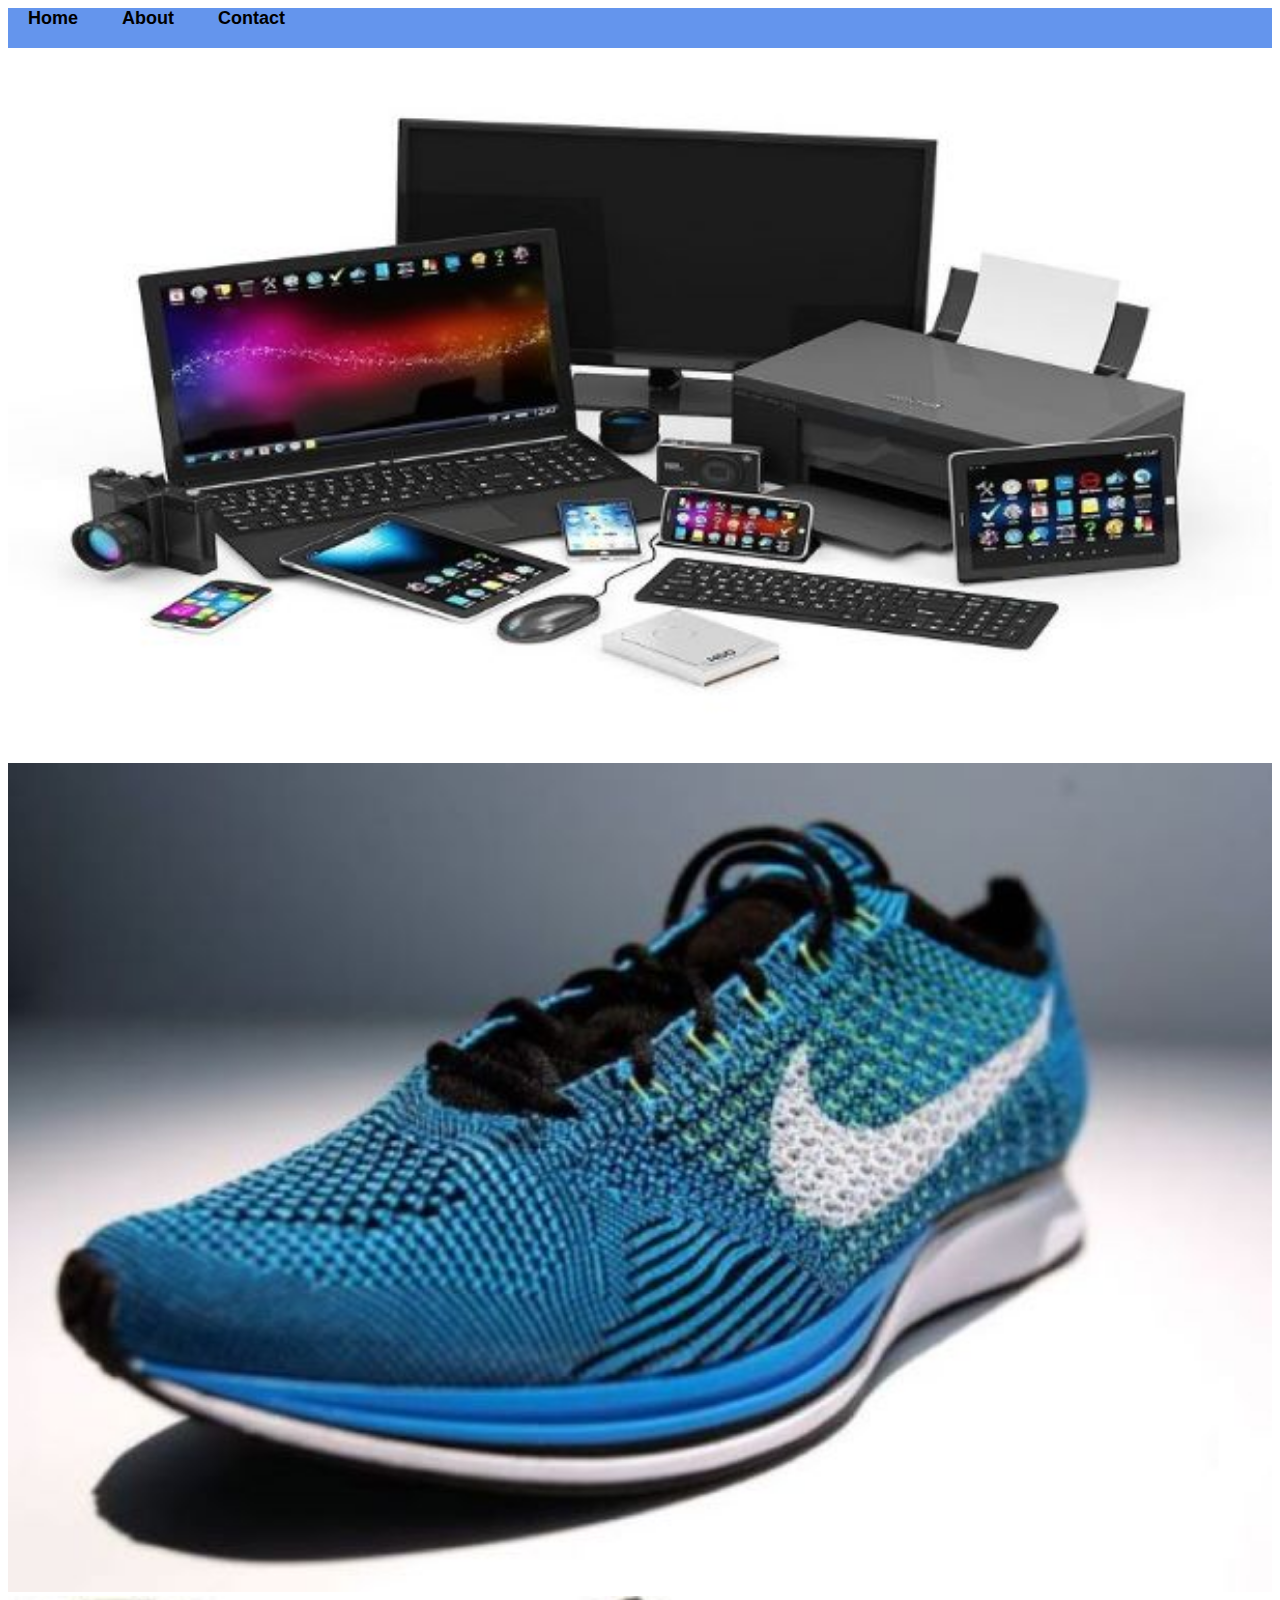
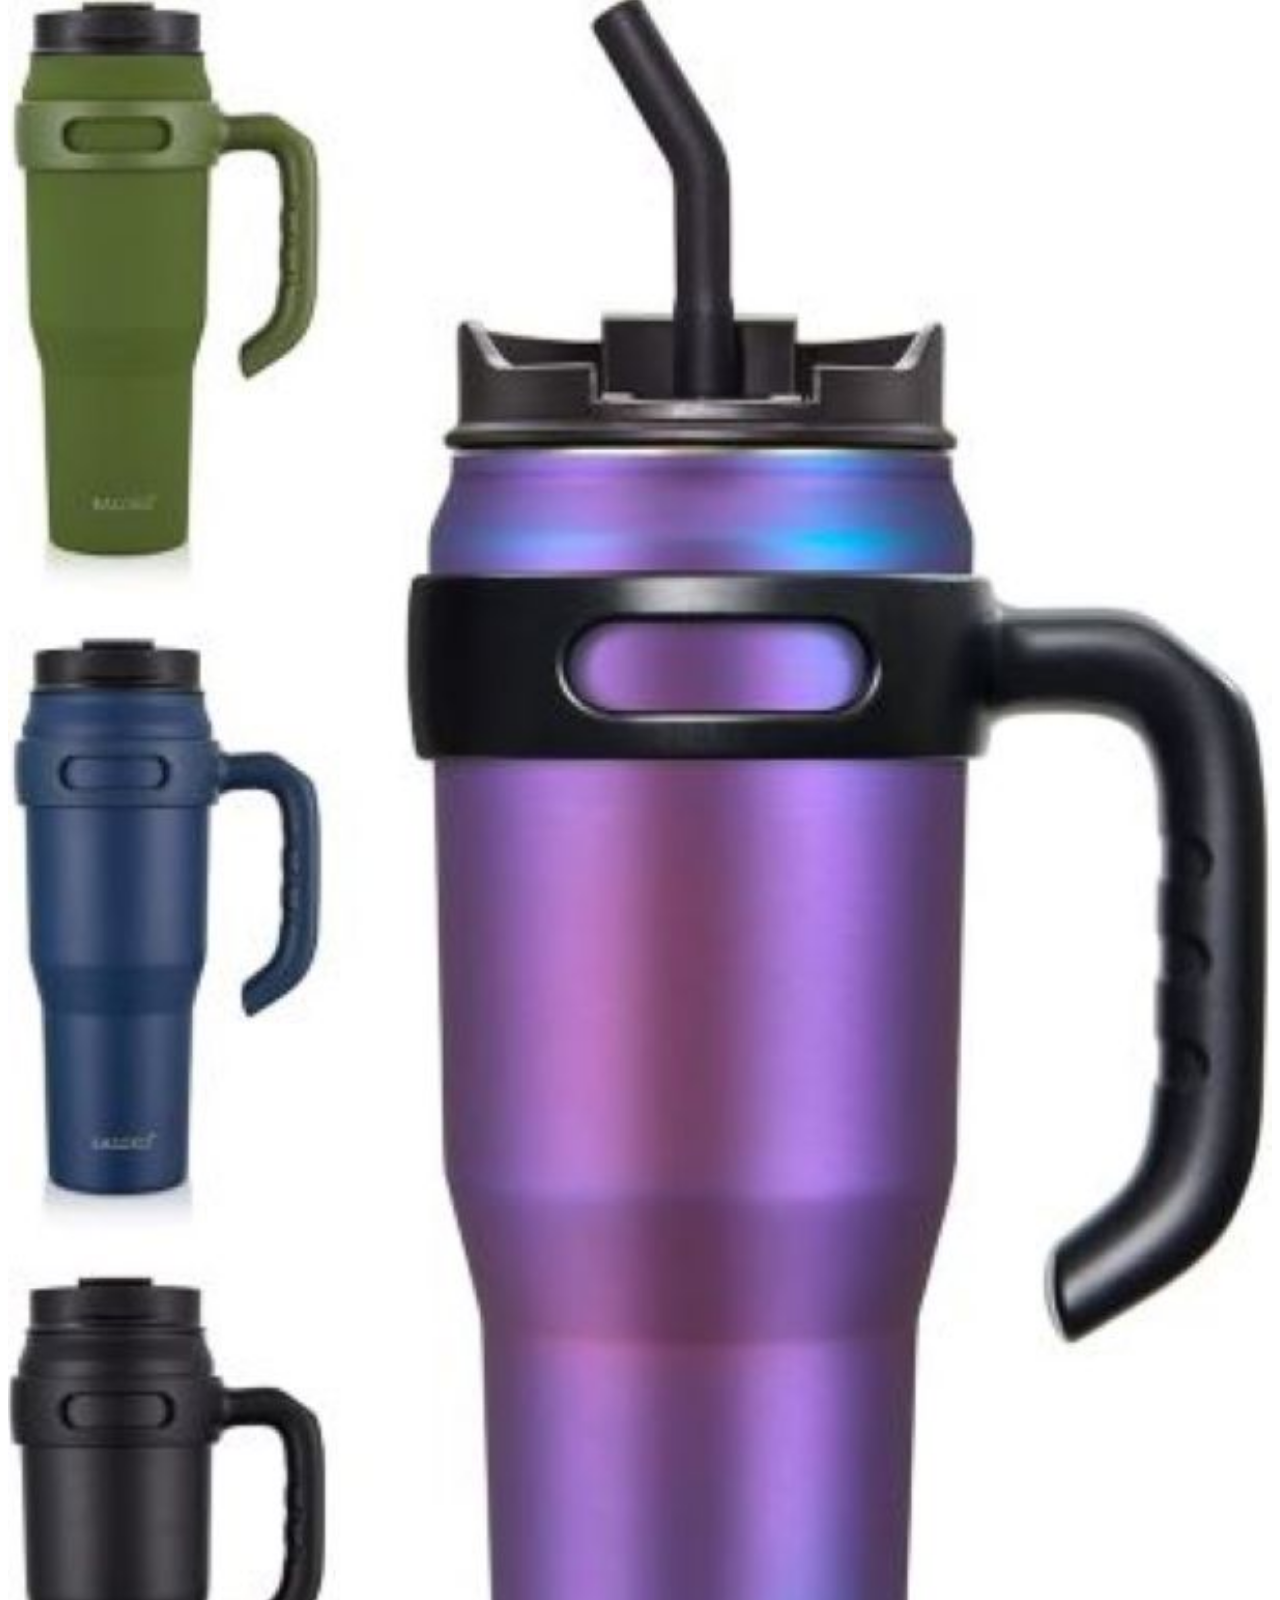
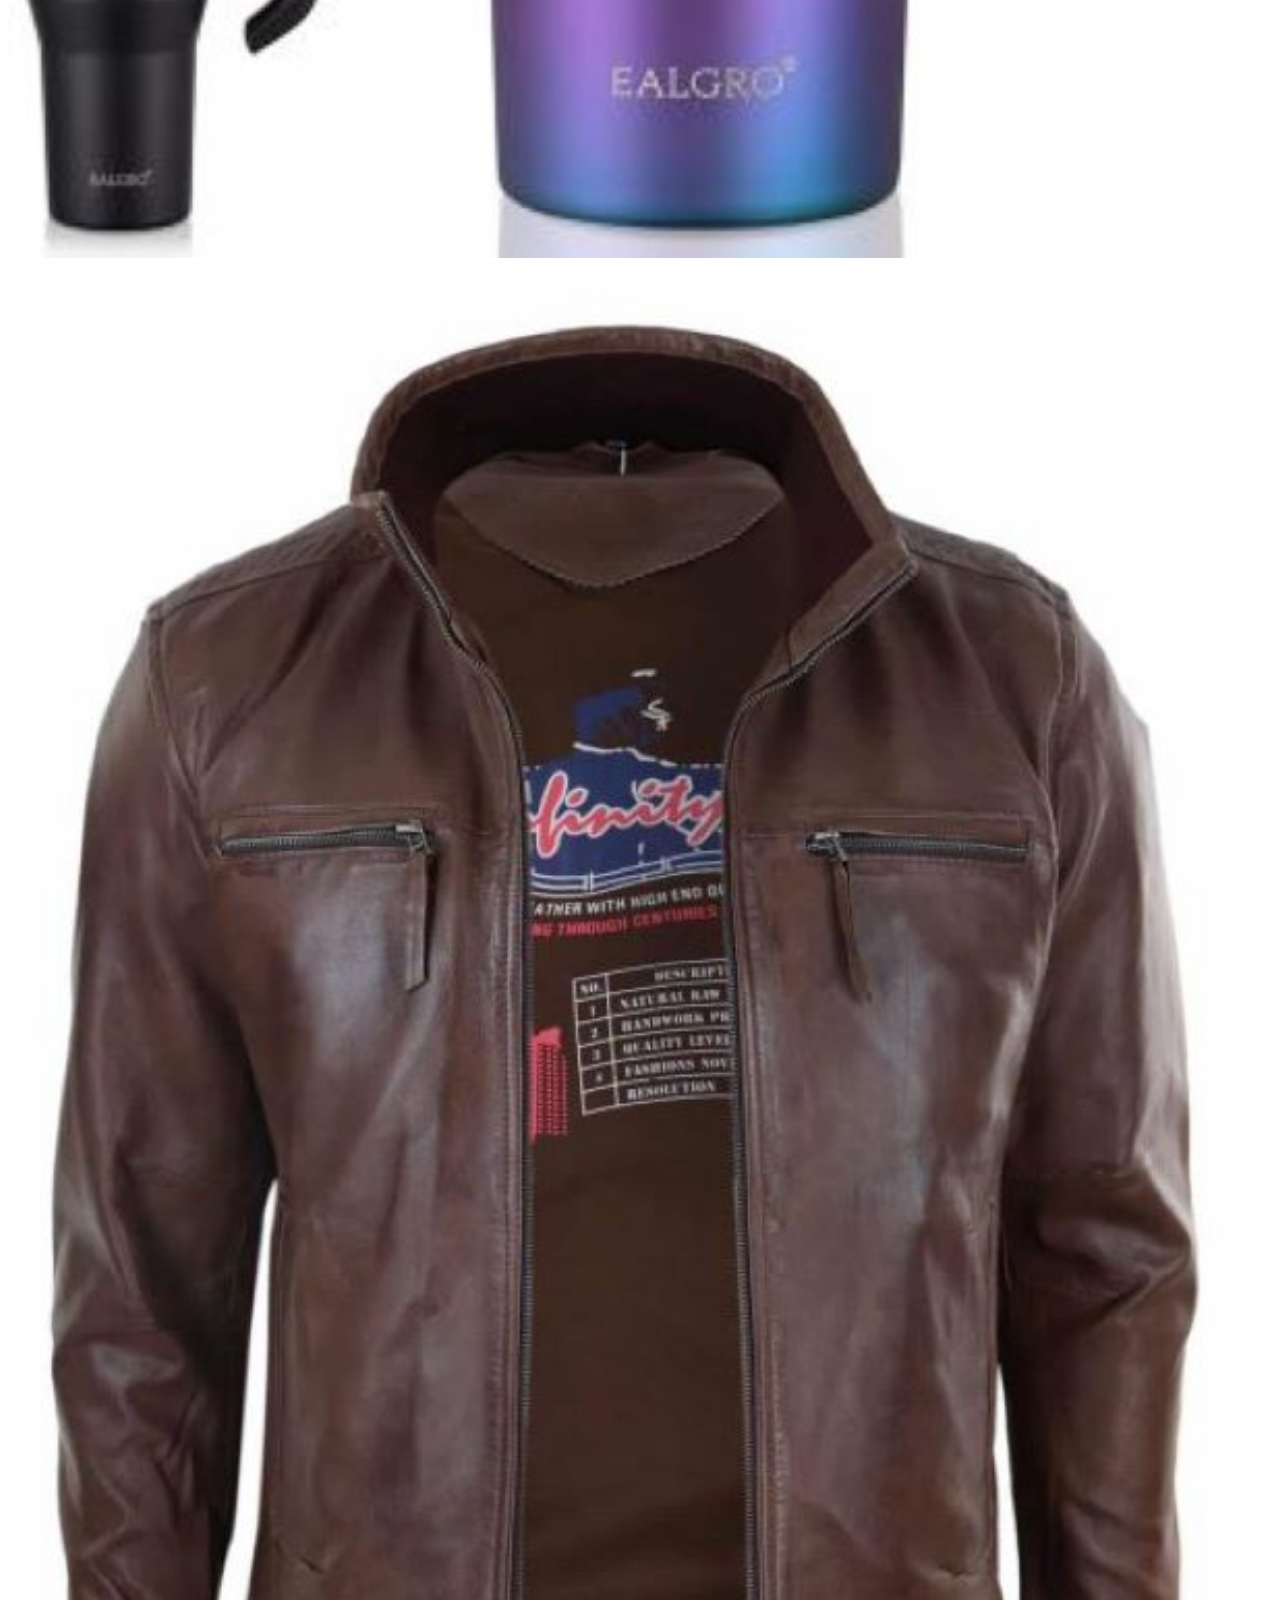
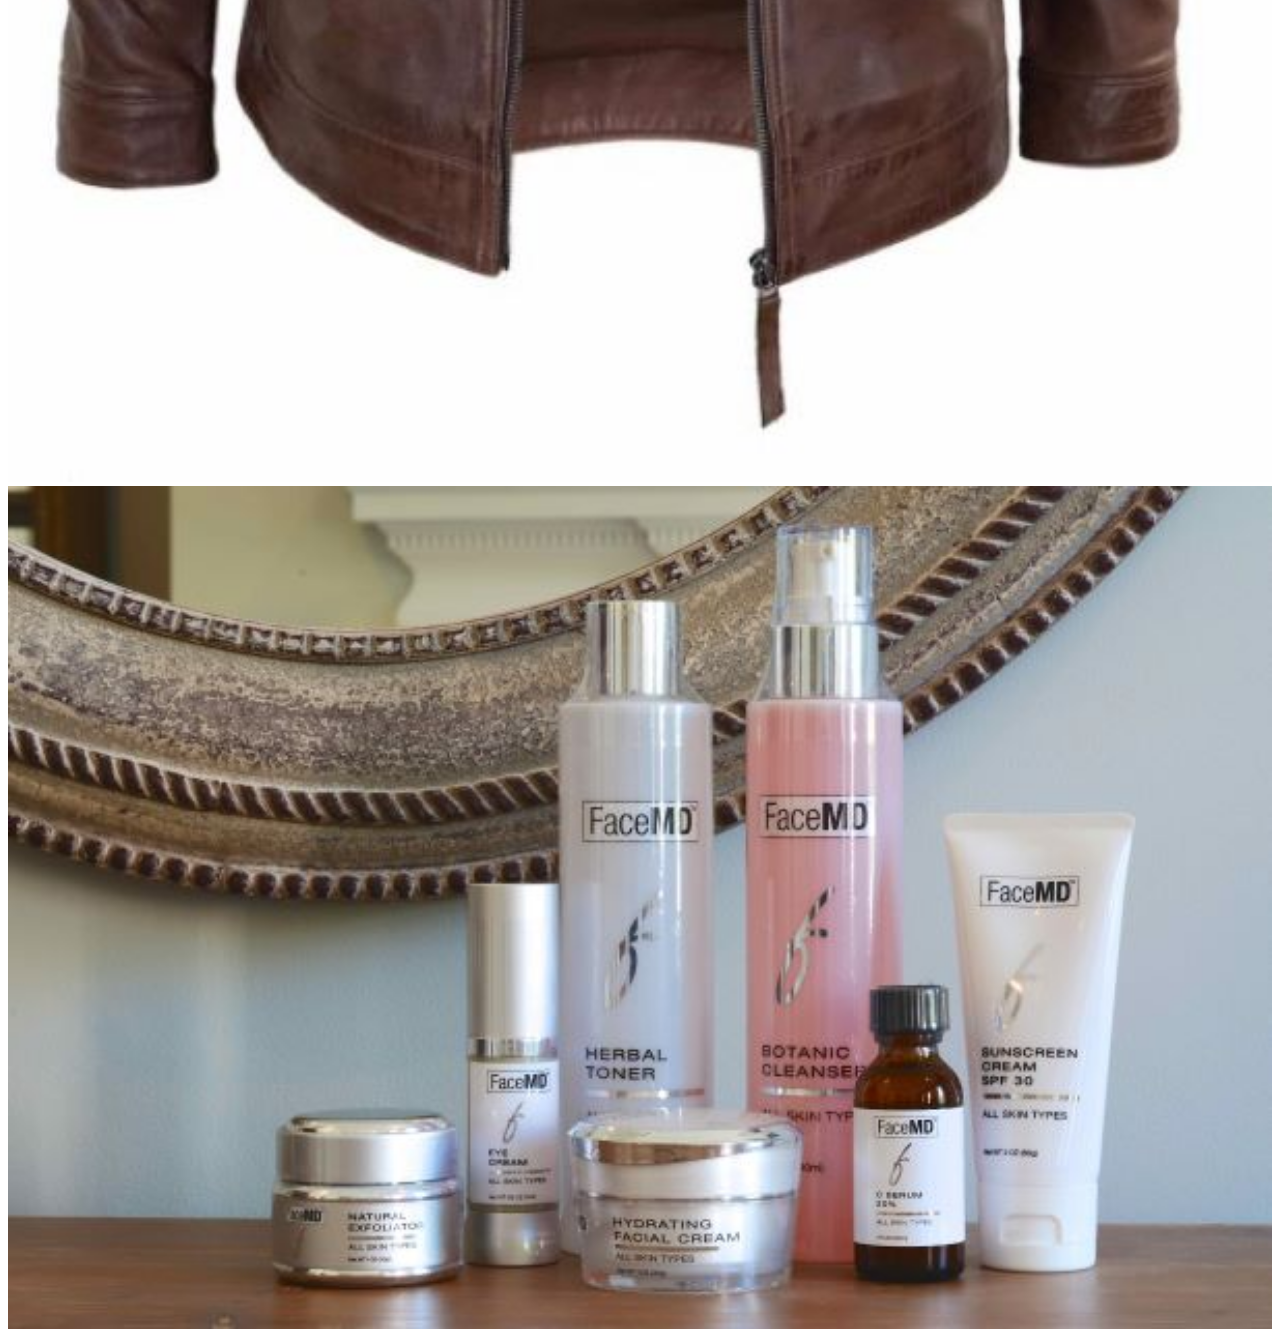
<file: index.html>
<!DOCTYPE html>
<html>
      <head>
            <link rel="stylesheet" href="style.css">
      </head>
      <body>
        <div id="menu">
            <a href="#">Home</a>
            <a href="about.html">About</a>
            <a href="contact.html">Contact</a>
        </div>
           <div class="gallery">
               <a href="electronics-1.html"><img src="images/electronics_01.jpg"/></a>
               <a href="footware-1.html"><img src="images/footware_01.jpg"/></a>
               <a href="insulated drinkware-1.html"><img src="images/insulated drinkware_01.jpg"/></a>
               <a href="jacket-1.html"><img src="images/jacket_01.jpg"/></a>
               <a href="skincare-1.html"><img src="images/skincare.jpg"/></a>
               </div>
            </body>
            </html>
</file>
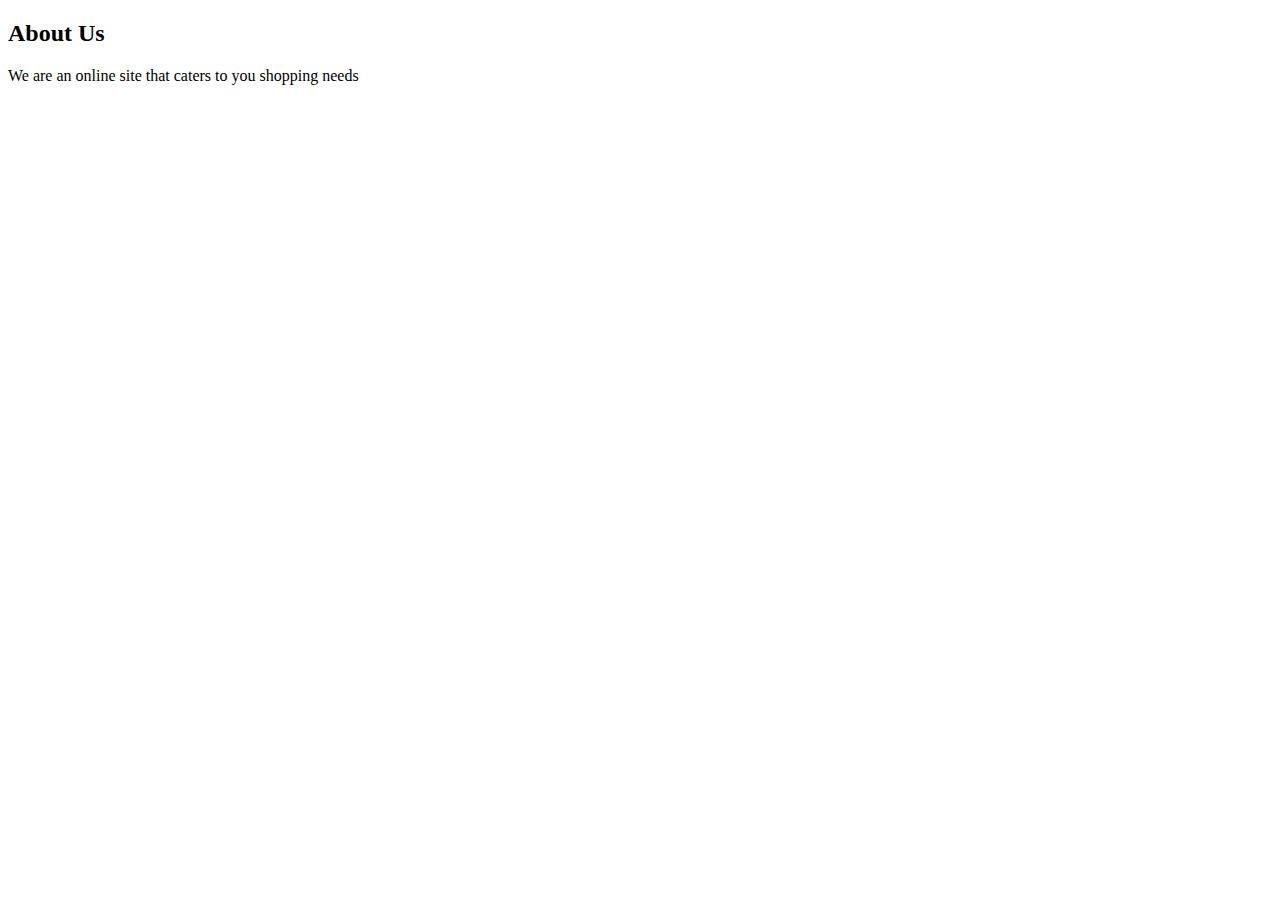
<file: about.html>
<!DOCTYPE html>
<html>
      <head>
            <link rel="stylesheet" href="style.css">
      </head>
      <body>
        <h2>About Us</h2>
           <p>We are an online site that caters to you shopping needs</p>
      </body>
</html>
</file>
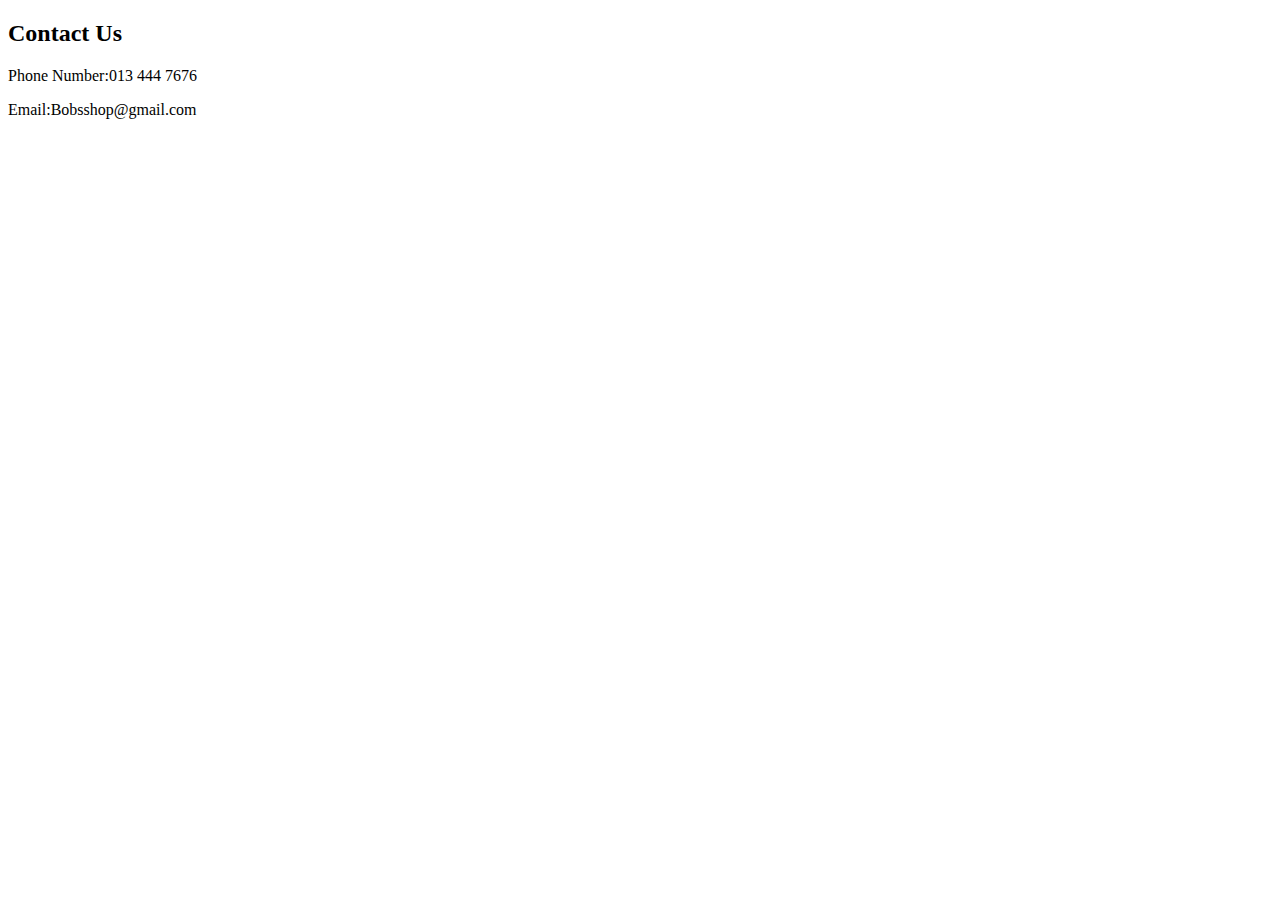
<file: contact.html>
<!DOCTYPE html>
<html>
      <head>
            <link rel="stylesheet" href="style.css">
      </head>
      <body>
        <h2>Contact Us</h2>
           <p>Phone Number:013 444 7676</p>
           <p>Email:Bobsshop@gmail.com</p>
      </body>
</html>
</file>
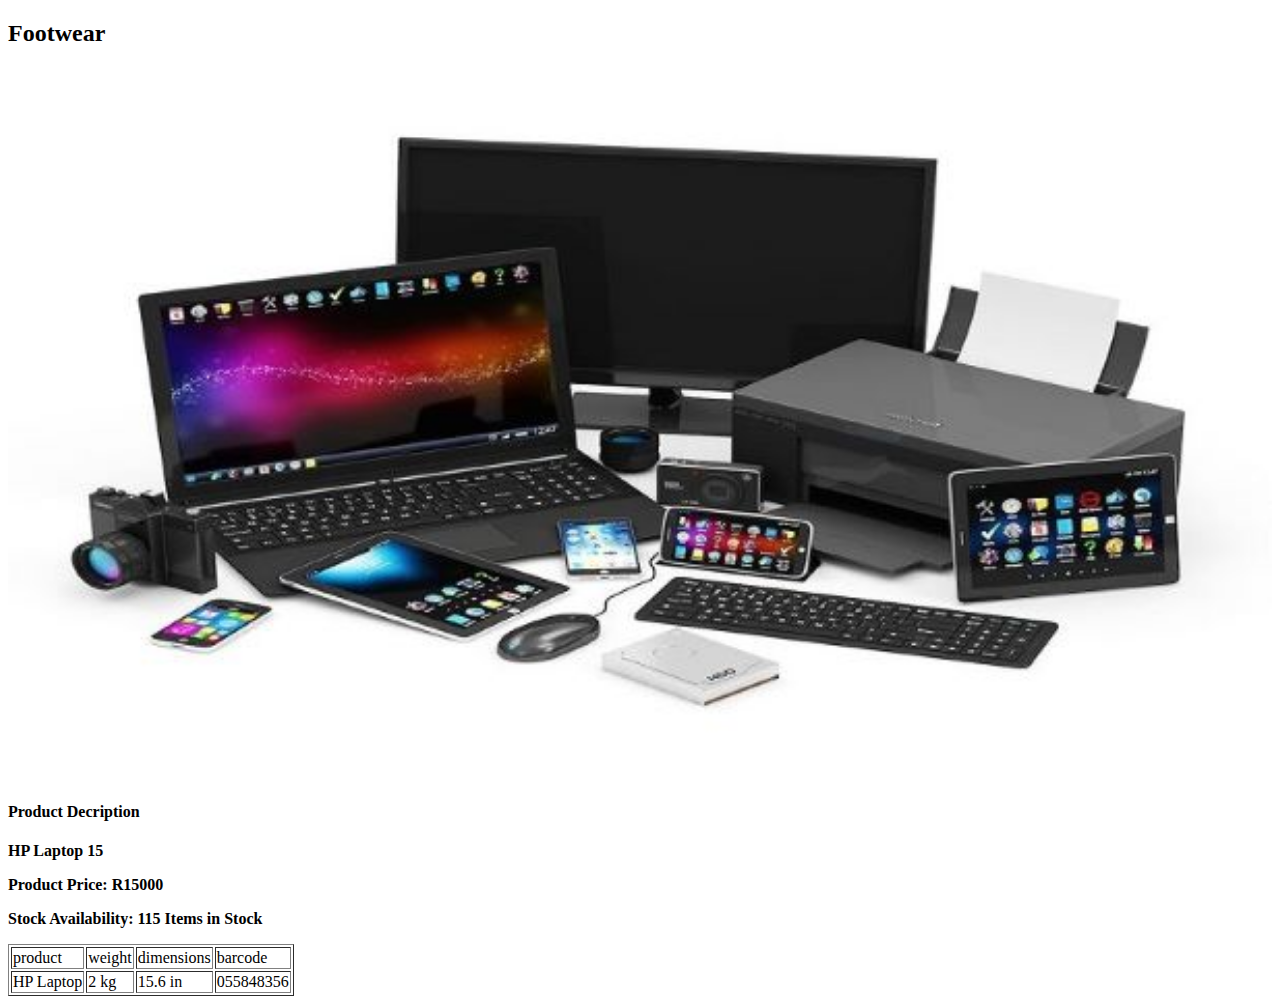
<file: electronics-1.html>
<!DOCTYPE html>
<html>
      <head>
            <link rel="stylesheet" href="style.css">
      </head>
      <body>
        <h2>Footwear</h2>
           <div class="gallery">
                <img src="images/electronics_01.jpg"/>
           </div>
           <h4><b>Product Decription</b></h4>
           <p><b>HP Laptop 15</b></p>
           <p><b>Product Price: R15000</b> </p>
           <p><b>Stock Availability: 115 Items in Stock</b></p>

           <table border="1">
            <tr>
                <td>product</td>
                <td>weight</td>
                <td>dimensions</td>
                <td>barcode</td>
             </tr>
             
             <tr>
                 <td>HP Laptop</td>
                 <td>2 kg</td>
                 <td>15.6 in</td>
                 <td>055848356</td>
            </tr>
       </table>
      </body>
</html>
</file>
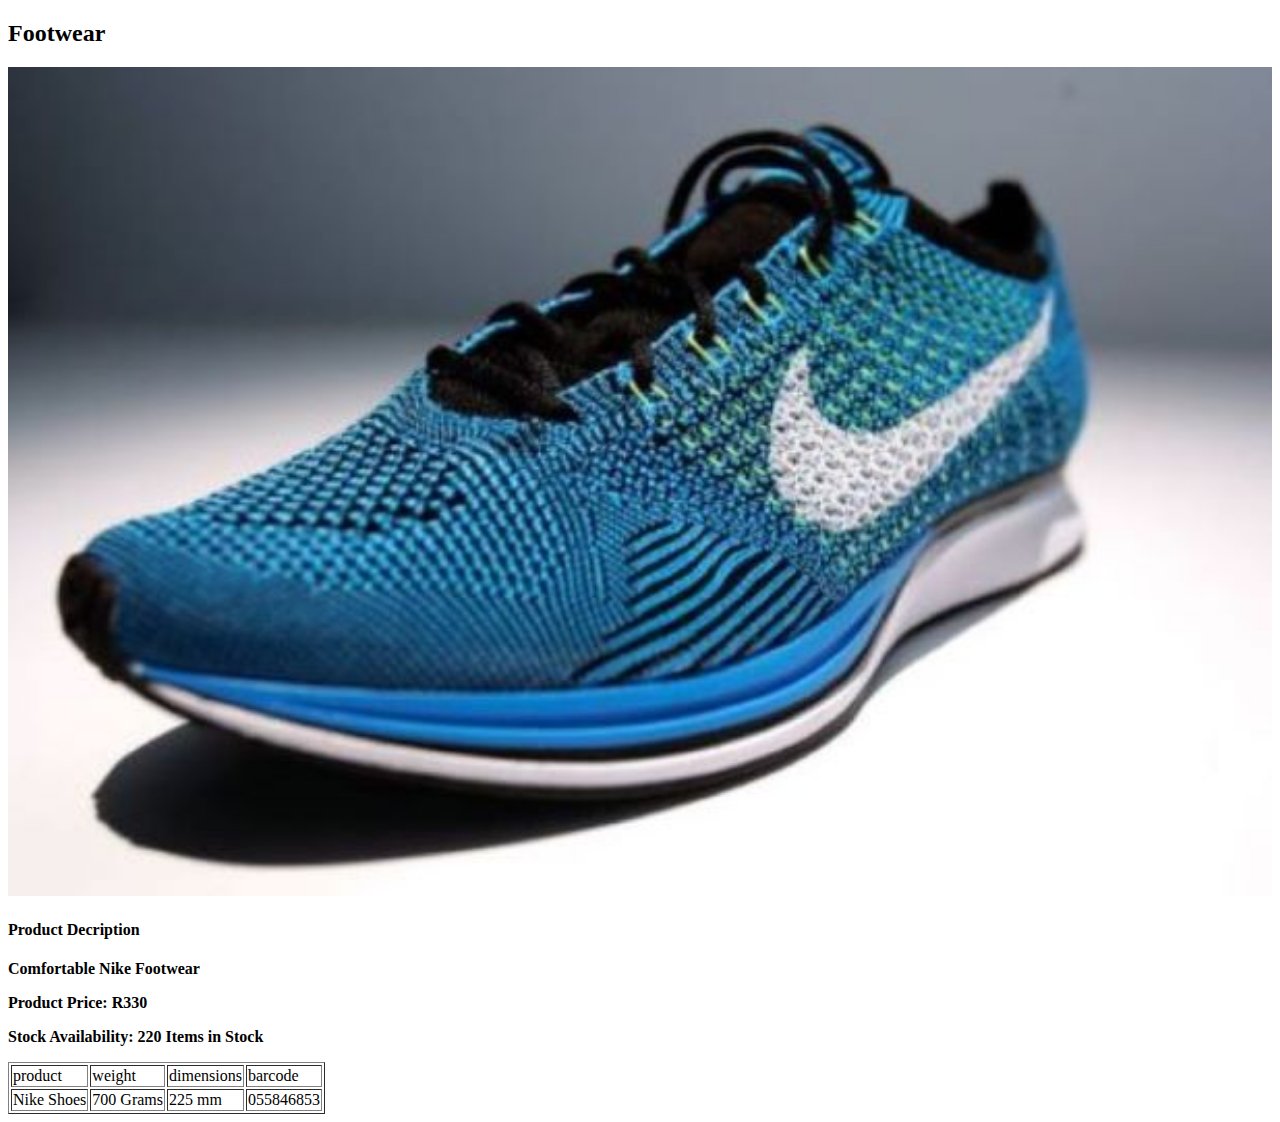
<file: footware-1.html>
<!DOCTYPE html>
<html>
      <head>
            <link rel="stylesheet" href="style.css">
      </head>
      <body>
        <h2>Footwear</h2>
           <div class="gallery">
                <img src="images/footware_01.jpg"/>
           </div>
           <h4><b>Product Decription</b></h4>
           <p><b>Comfortable Nike Footwear</b></p>
           <p><b>Product Price: R330</b> </p>
           <p><b>Stock Availability: 220 Items in Stock</b></p>

           <table border="1">
            <tr>
                <td>product</td>
                <td>weight</td>
                <td>dimensions</td>
                <td>barcode</td>
             </tr>
             
             <tr>
                 <td>Nike Shoes</td>
                 <td>700 Grams</td>
                 <td>225 mm</td>
                 <td>055846853</td>
            </tr>
       </table>
      </body>
</html>
</file>
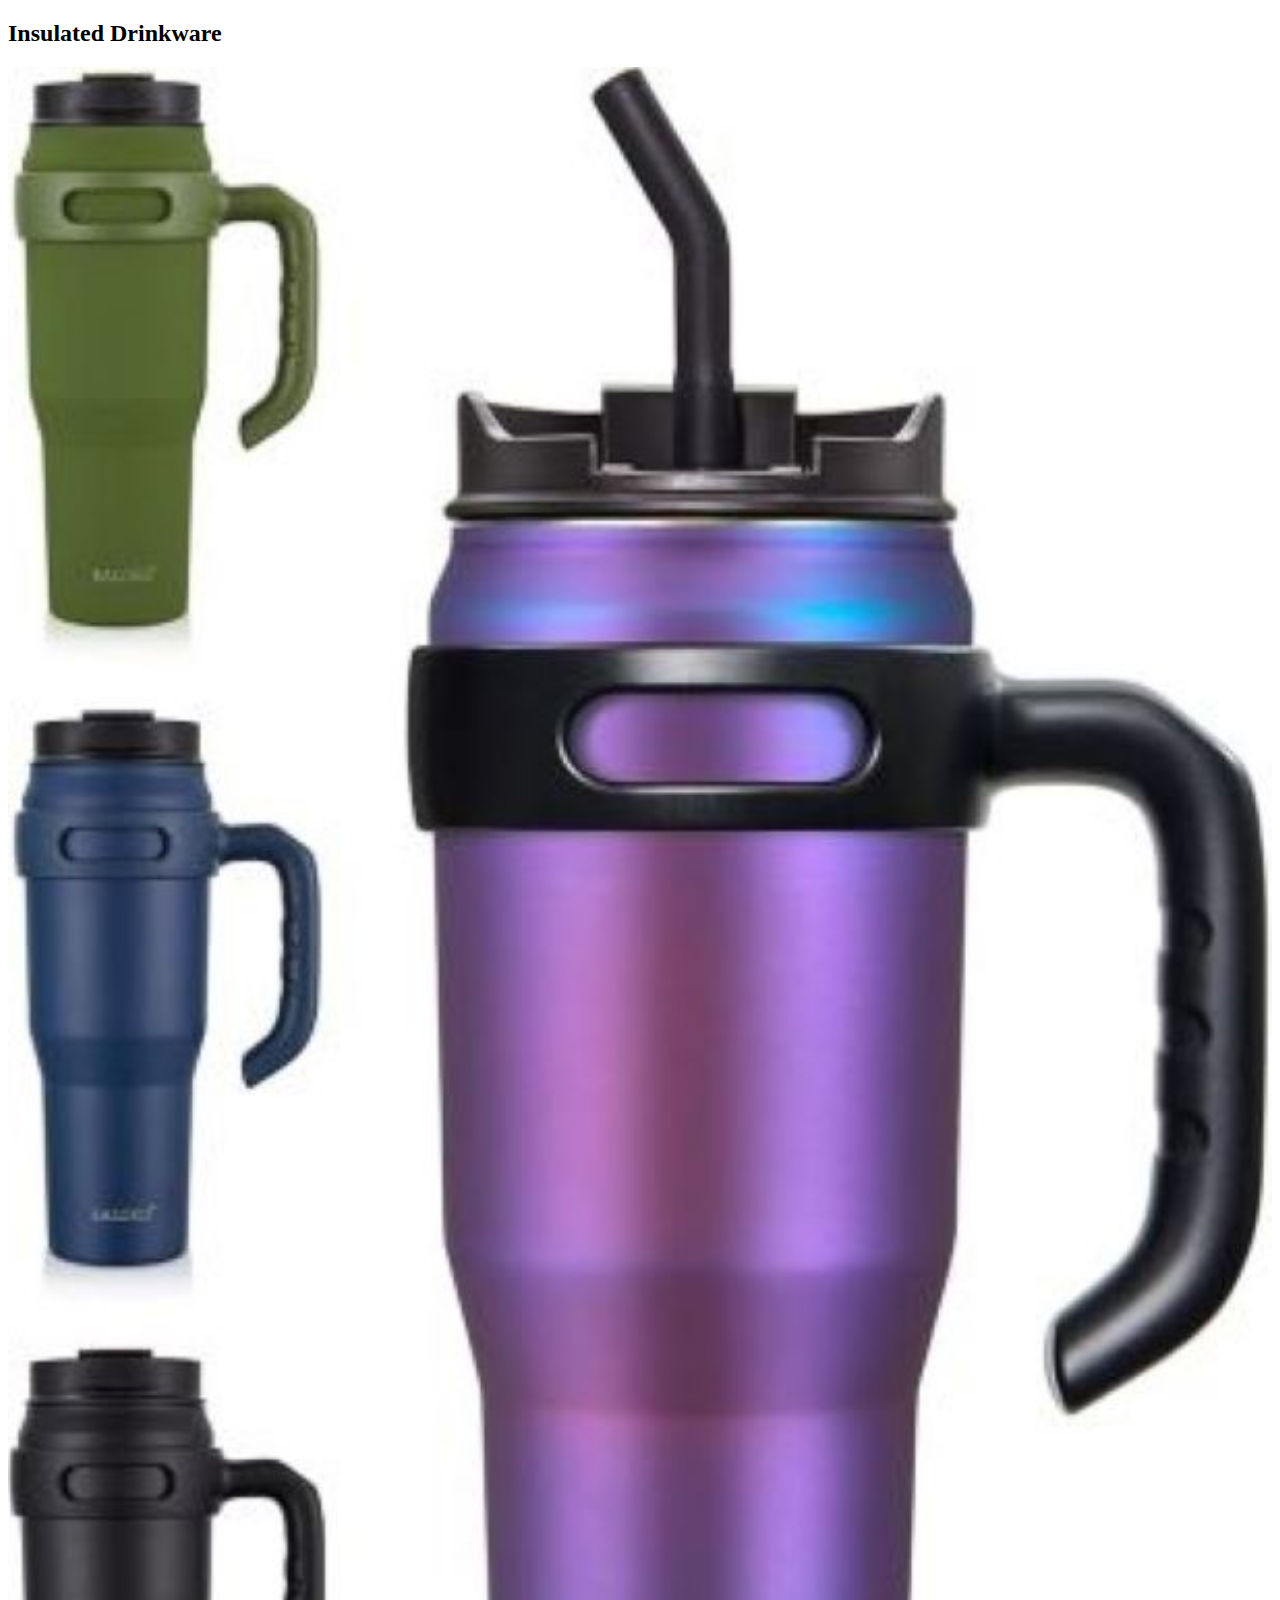
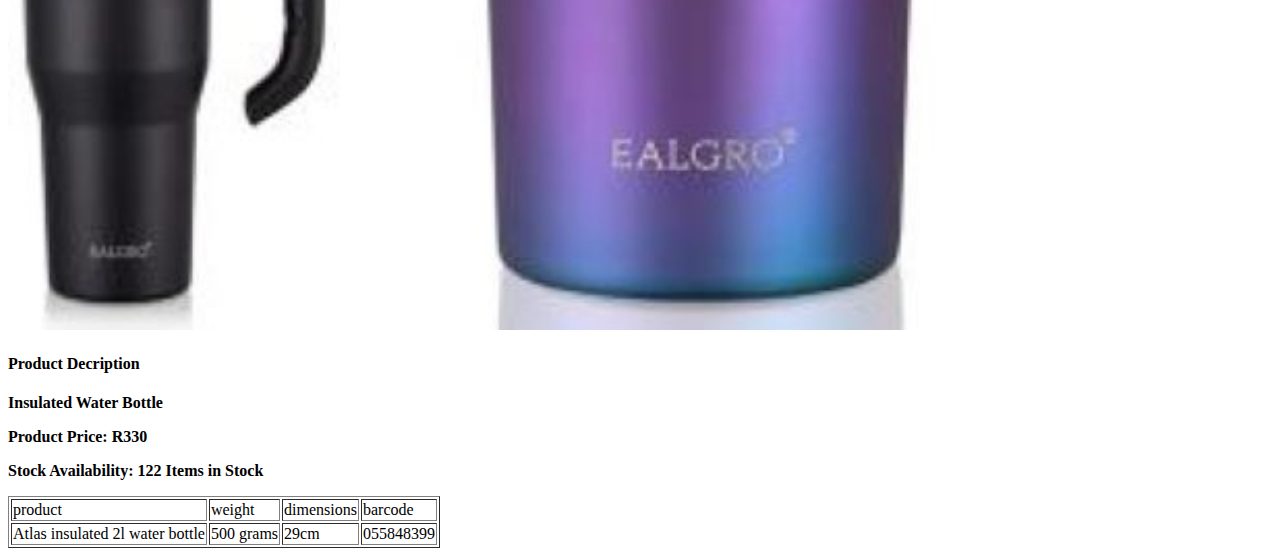
<file: insulated drinkware-1.html>
<!DOCTYPE html>
<html>
      <head>
            <link rel="stylesheet" href="style.css">
      </head>
      <body>
        <h2>Insulated Drinkware</h2>
           <div class="gallery">
                <img src="images/insulated drinkware_01.jpg"/>
           </div>
           <h4><b>Product Decription</b></h4>
           <p><b>Insulated Water Bottle</b></p>
           <p><b>Product Price: R330</b> </p>
           <p><b>Stock Availability: 122 Items in Stock</b></p>

           <table border="1">
            <tr>
                <td>product</td>
                <td>weight</td>
                <td>dimensions</td>
                <td>barcode</td>
             </tr>
             
             <tr>
                 <td>Atlas insulated 2l water bottle</td>
                 <td>500 grams</td>
                 <td>29cm</td>
                 <td>055848399</td>
            </tr>
       </table>
      </body>
</html>
</file>
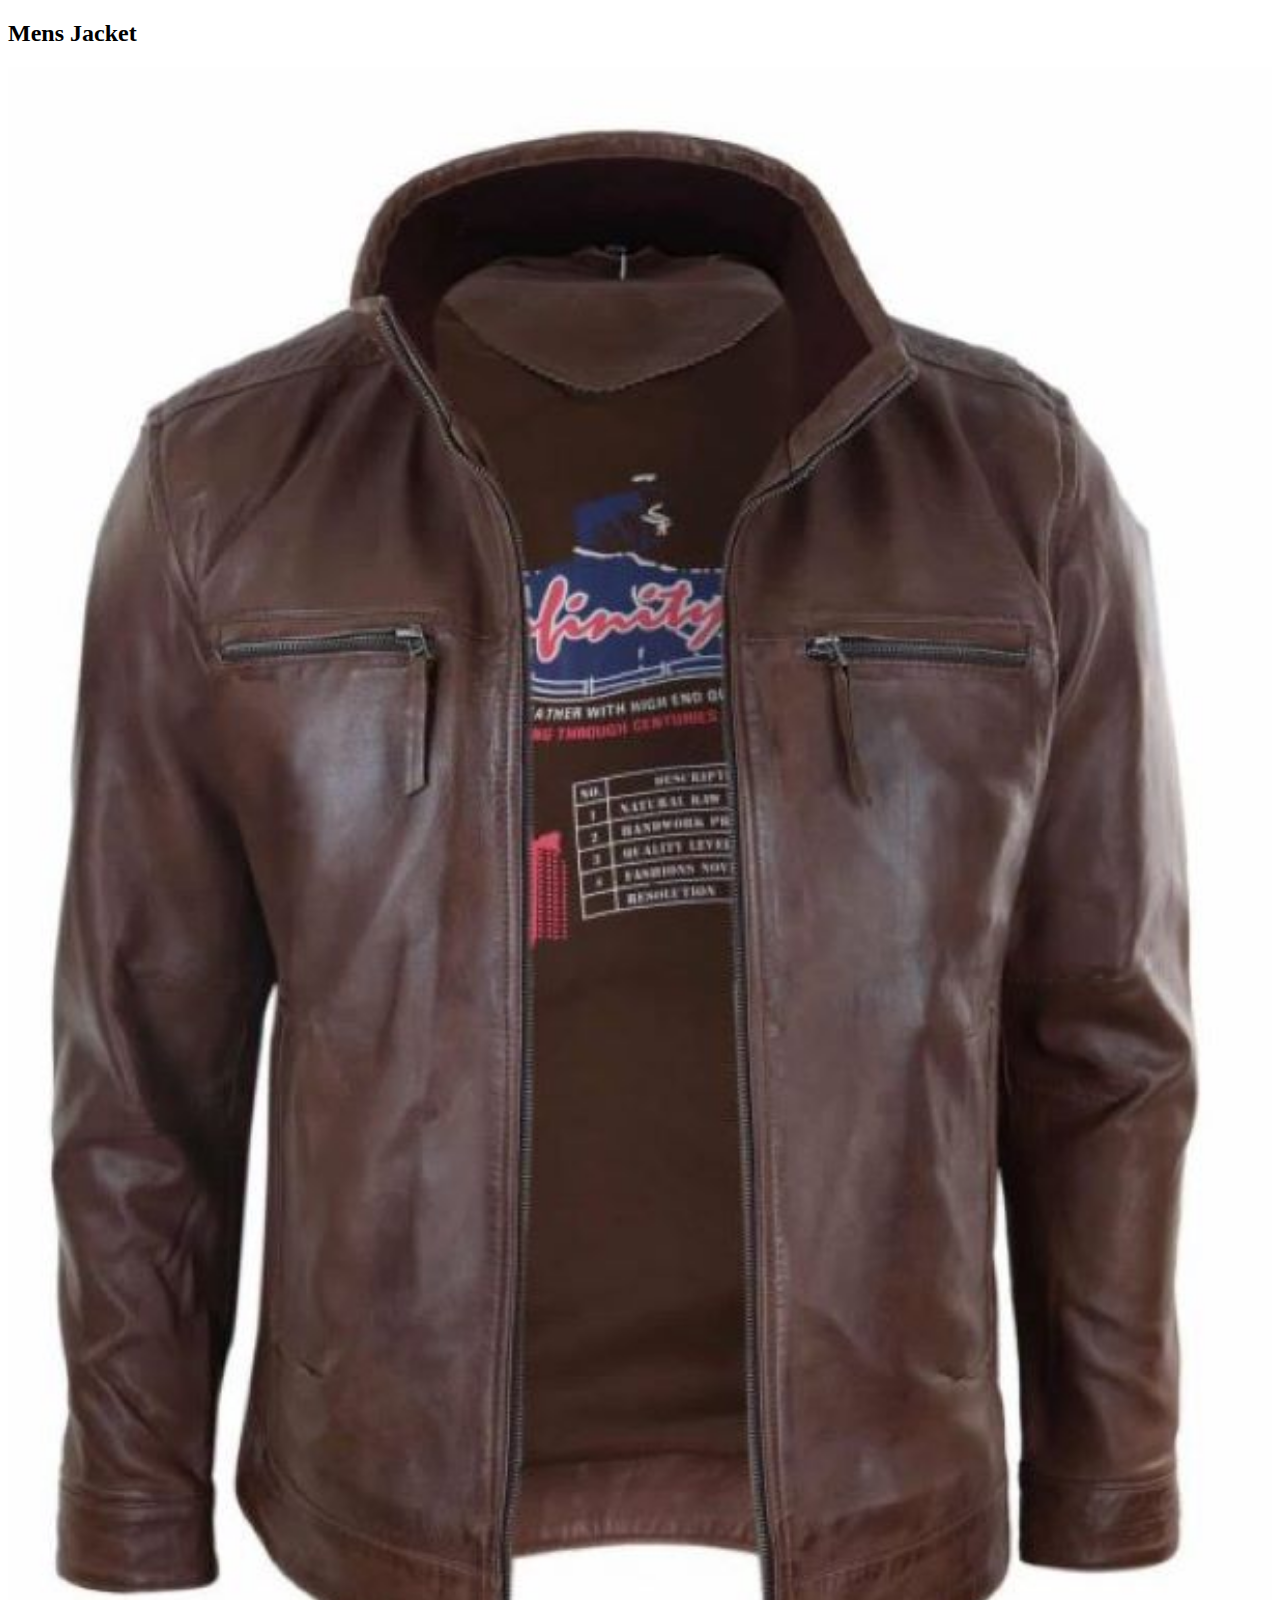
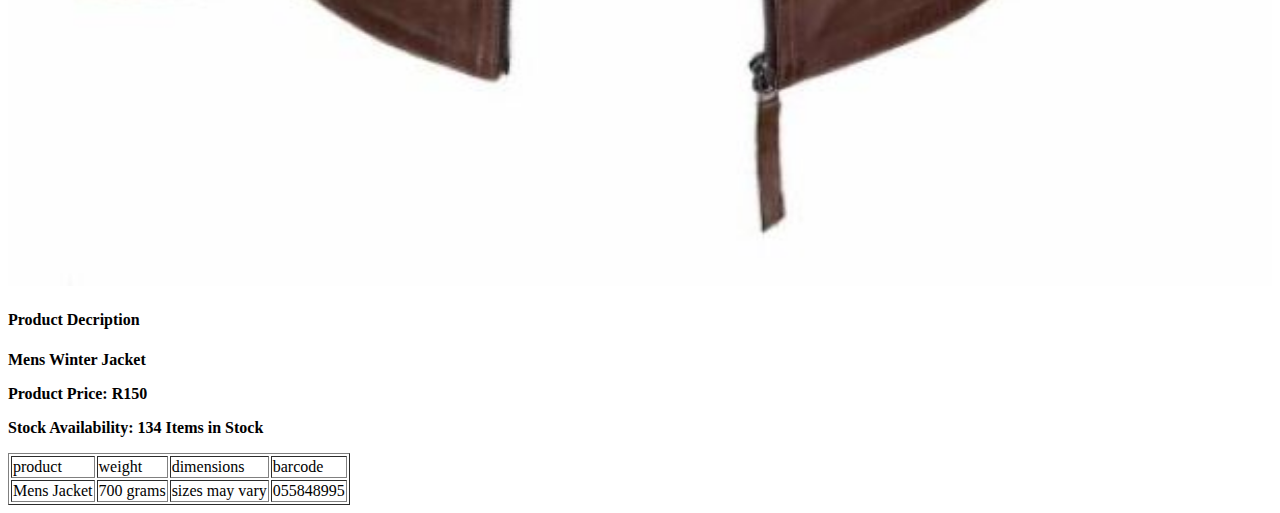
<file: jacket-1.html>
<!DOCTYPE html>
<html>
      <head>
            <link rel="stylesheet" href="style.css">
      </head>
      <body>
        <h2>Mens Jacket</h2>
           <div class="gallery">
                <img src="images/jacket_01.jpg"/>
           </div>
           <h4><b>Product Decription</b></h4>
           <p><b>Mens Winter Jacket</b></p>
           <p><b>Product Price: R150</b> </p>
           <p><b>Stock Availability: 134 Items in Stock</b></p>

           <table border="1">
            <tr>
                <td>product</td>
                <td>weight</td>
                <td>dimensions</td>
                <td>barcode</td>
             </tr>
             
             <tr>
                 <td>Mens Jacket</td>
                 <td>700 grams</td>
                 <td>sizes may vary</td>
                 <td>055848995</td>
            </tr>
       </table>
      </body>
</html>
</file>
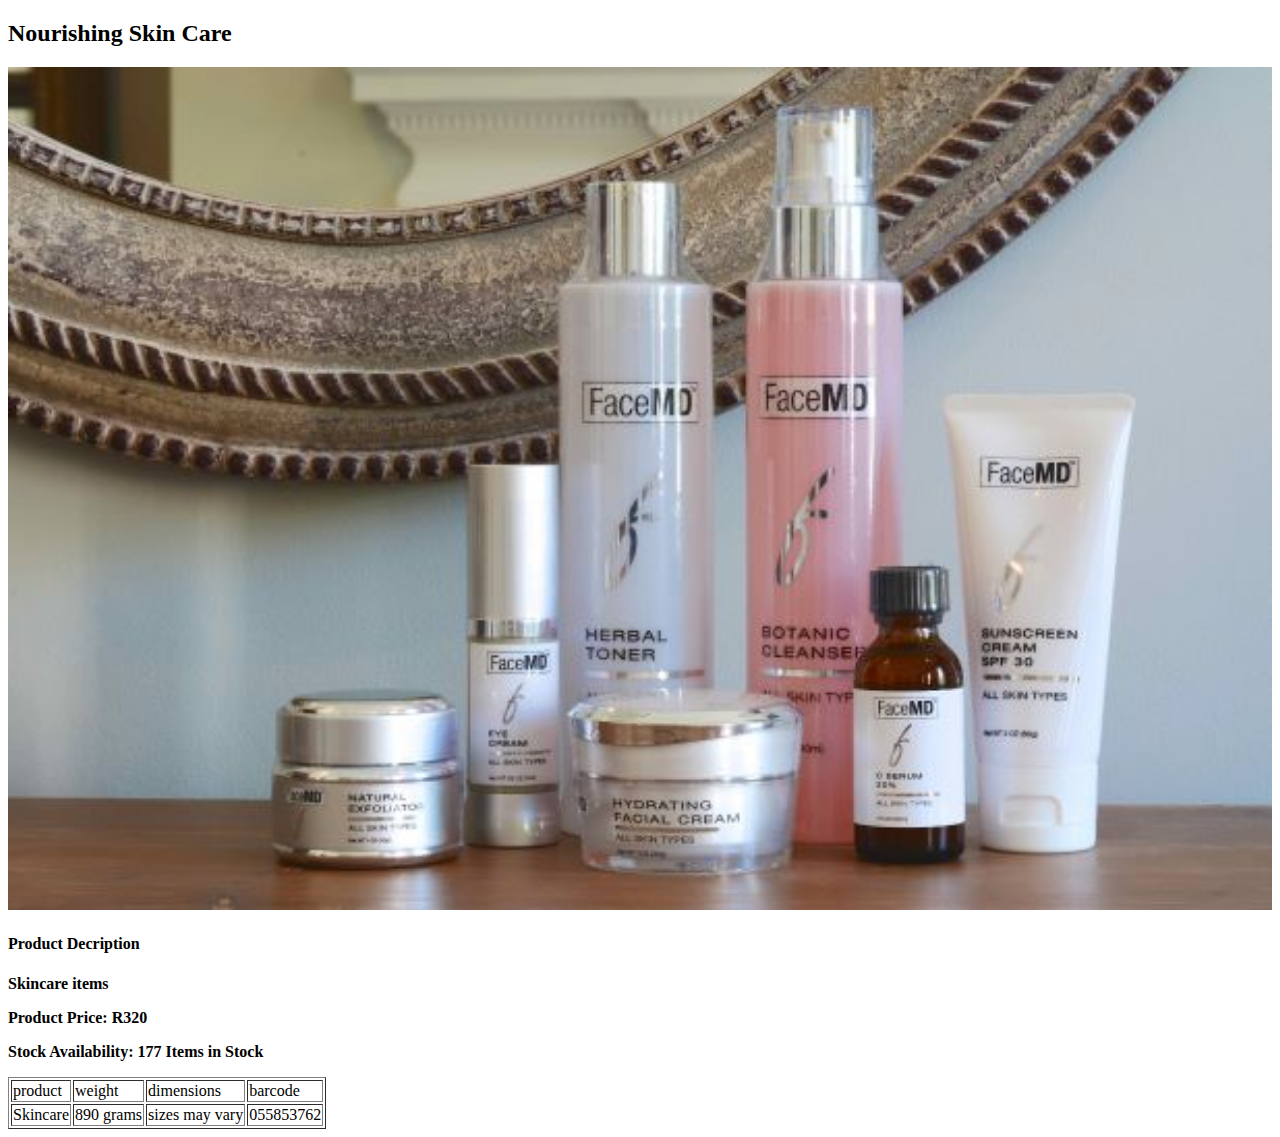
<file: skincare-1.html>
<!DOCTYPE html>
<html>
      <head>
            <link rel="stylesheet" href="style.css">
      </head>
      <body>
        <h2>Nourishing Skin Care</h2>
           <div class="gallery">
                <img src="images/skincare.jpg"/>
           </div>
           <h4><b>Product Decription</b></h4>
           <p><b>Skincare items</b></p>
           <p><b>Product Price: R320</b> </p>
           <p><b>Stock Availability: 177 Items in Stock</b></p>

           <table border="1">
            <tr>
                <td>product</td>
                <td>weight</td>
                <td>dimensions</td>
                <td>barcode</td>
             </tr>
             
             <tr>
                 <td>Skincare</td>
                 <td>890 grams</td>
                 <td>sizes may vary</td>
                 <td>055853762</td>
            </tr>
       </table>
      </body>
</html>
</file>
<file: style.css>
.gallery img{
    width: 100%;
}

#menu{
    width: 100%;
    height: 40px;
    background-color: cornflowerblue;
}

#menu a{
    color: black;
    font-family: Arial, Helvetica, sans-serif;
    font-size: 18px;
    text-decoration: none;
    font-weight: 800;
    padding-left: 20px;
    padding-right: 20px;
}

#menu a:hover{
    color:red
}
</file>
